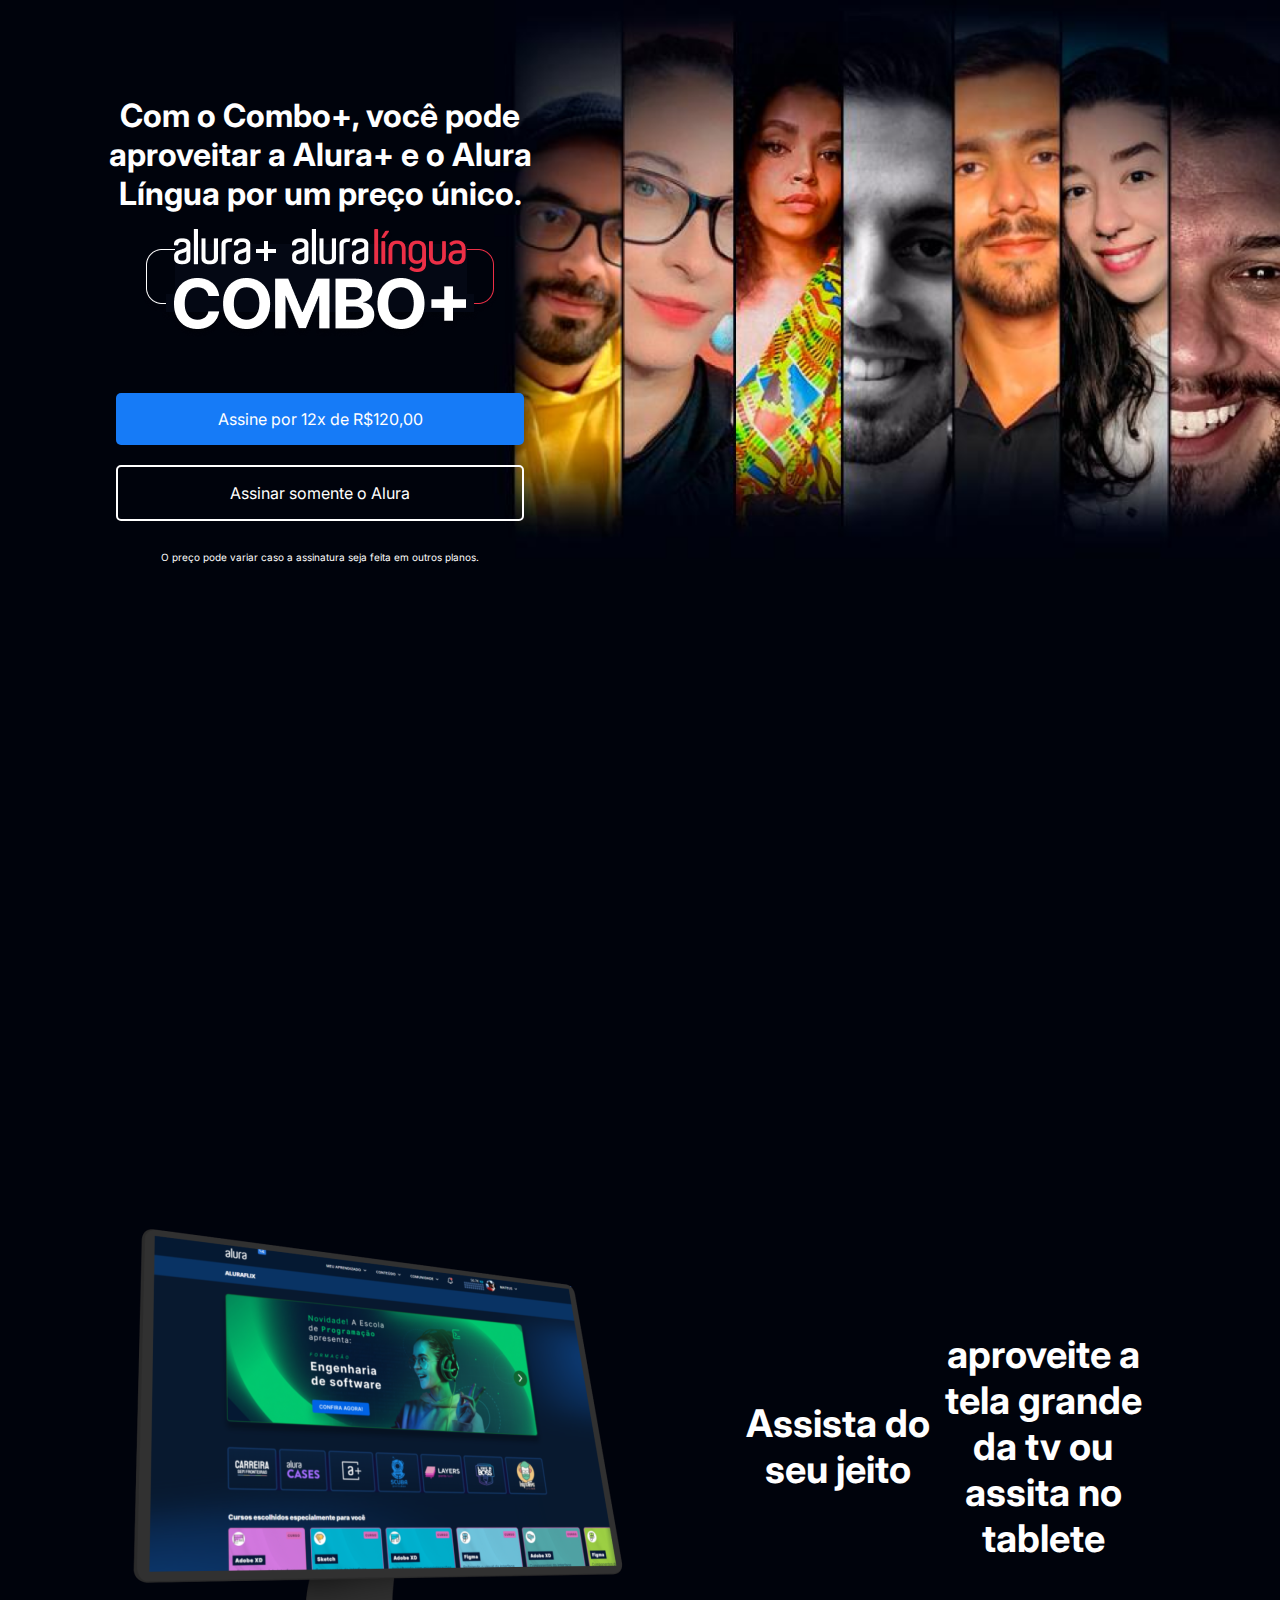
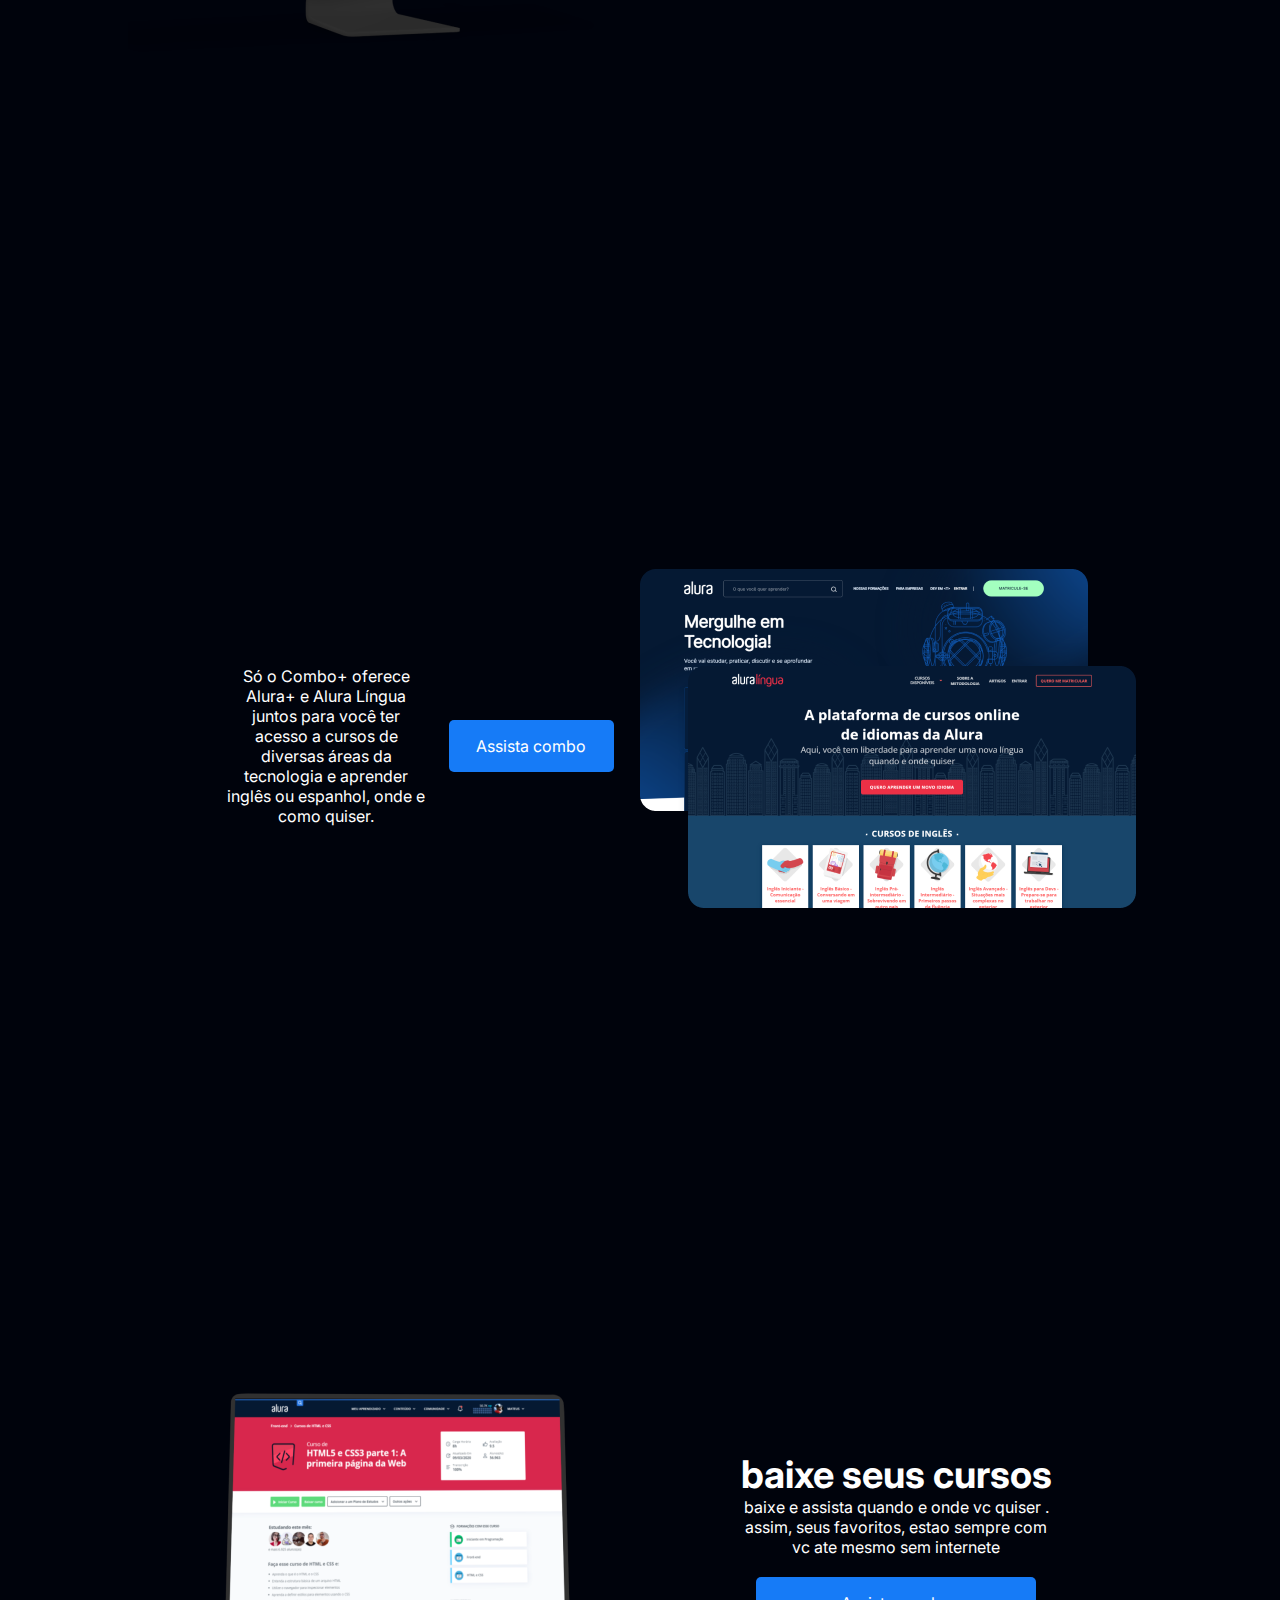
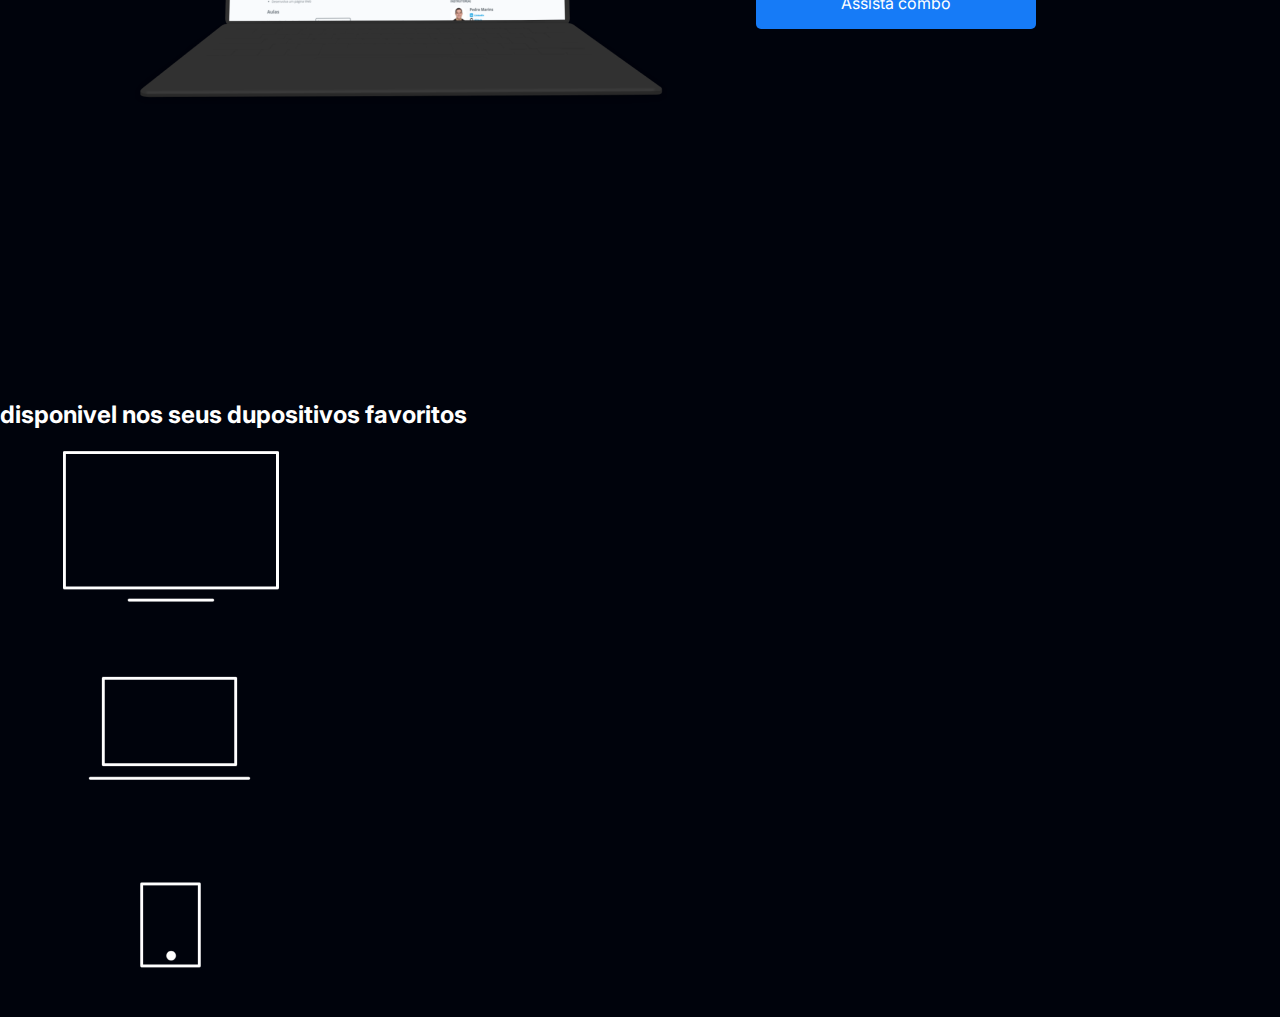
<file: index.html>
<!DOCTYPE html>
<html lang="en">
<head>
    <meta charset="UTF-8">
    <meta http-equiv="X-UA-Compatible" content="IE=edge">
    <meta name="viewport" content="width=device-width, initial-scale=1.0">
    <title>MendesFlix</title>
    <link rel="stylesheet" href="css/style.css">
</head>
<body>
    <section class="principal container">
    <div>
    <h1>
        Com o Combo+, você pode aproveitar a Alura+ e o Alura Língua por um preço único.
    </h1>
    <img src="img/combo.png" alt="Combo Alura">

    <a href="#" class="assine_botao">
        Assine por 12x de R$120,00
    </a>
    <a href="#" class="container_botao botao_secundario">
        Assinar somente o Alura
    </a>
    <p class="container_aviso">
        O preço pode variar caso a assinatura seja feita em outros planos.
    </p>
    
</div>
    </section>
    <section class="container secundario">
        <img src="img/assista.png" alt="">
        <div class="container secundario">
            <h2 class="descricao_titulo">Assista do seu jeito</h2>
            <p class="descricao_titulo">
                aproveite a tela grande da tv ou assita no tablete

            </p>
        </div>
    </section>

    <section class="container secundario">
        <div class="container secundario">
            <p class="descricao_texto">
                Só o Combo+ oferece Alura+ e Alura Língua juntos para você ter acesso a cursos de diversas áreas da tecnologia e aprender inglês ou espanhol, onde e como quiser.

            </p>
            <a href="www.alura.com.br" class="container_botao secundario_botao">
                Assista combo
            </a>
        </div>
        <img src="img/Telas.png" alt="">
    </section>

     <section class="container secundario">
        <img src="img/Notebook.png" alt="Dowlaod">
        <div class="container_descriçao">
            <h2 class="descricao_titulo">baixe seus cursos</h2>
        <p class="descricao_texto">
              baixe e assista quando e onde vc quiser . assim, seus favoritos, estao sempre com vc ate mesmo sem internete

            </p>
            <a href="www.alura.com.br" class="container_botao secundario_botao">
                Assista combo
            </a>
        </div>
    </section>
    <section class="dispositivos">
        <h2 class="dispositivos_titulos">
            disponivel nos seus dupositivos favoritos
        </h2>
        <ul class="dispositivos_lista">
            <li>
                <img src="img/tv.png" alt="televisao">
                <h3 class="lista.item"></h3>
            </li>
            <li>
                <img src="img/computador.png" alt="televisao">
                <h3 class="lista.item"></h3>
            </li>
            <li>
                <img src="img/celular.png" alt="televisao">
                <h3 class="lista.item"></h3>
            </li>
        </ul>
    </section>
</body>

</html>
</file>
<file: css/style.css>
@import url('https://fonts.googleapis.com/css2?family=Inter&display=swap');
:root{
    --branco-principal: #fff;
    --botao-azul: #167BF7;
    --cor-de-fundo: #00030C;
}
body{
    background-color: var(--cor-de-fundo);
    color: var(--branco-principal);
    font-family: 'Inter', sans-serif;

}
*{
    margin: 0;
    padding: 0;
}
.principal{
    background-image: url("../img/background.png");
    background-repeat: no-repeat;
    background-size: contain;
    display: block;
}
.container{
    height: 100vh;
    display: grid;
    grid-template-columns: 50% 50%;
}
.assine_botao, .container_botao{
    background-color: var(--botao-azul);
    border-radius: 5px;
    padding: 1em;
    color: var(--branco-principal);
    text-decoration: none;
    display: block;
    margin: 20px;
}

.botao_secundario{
    background-color: transparent;
    border: 2px solid var(--branco-principal);
}
.container img{
    margin: 1em 0 2em 0;
}
.container div{
    margin: 6em;
    text-align: center;
}
.container_aviso{
    padding: 10px;
    font-size: 10px;
}
.container.secundario{
    width: 80%;
}
.secundario{
    align-items: center;
    margin: 0 auto;
}
.descricao_titulo{
    font-weight: 700;
    font-size: 38px;
    color: var(--branco-principal);
}
</file>
